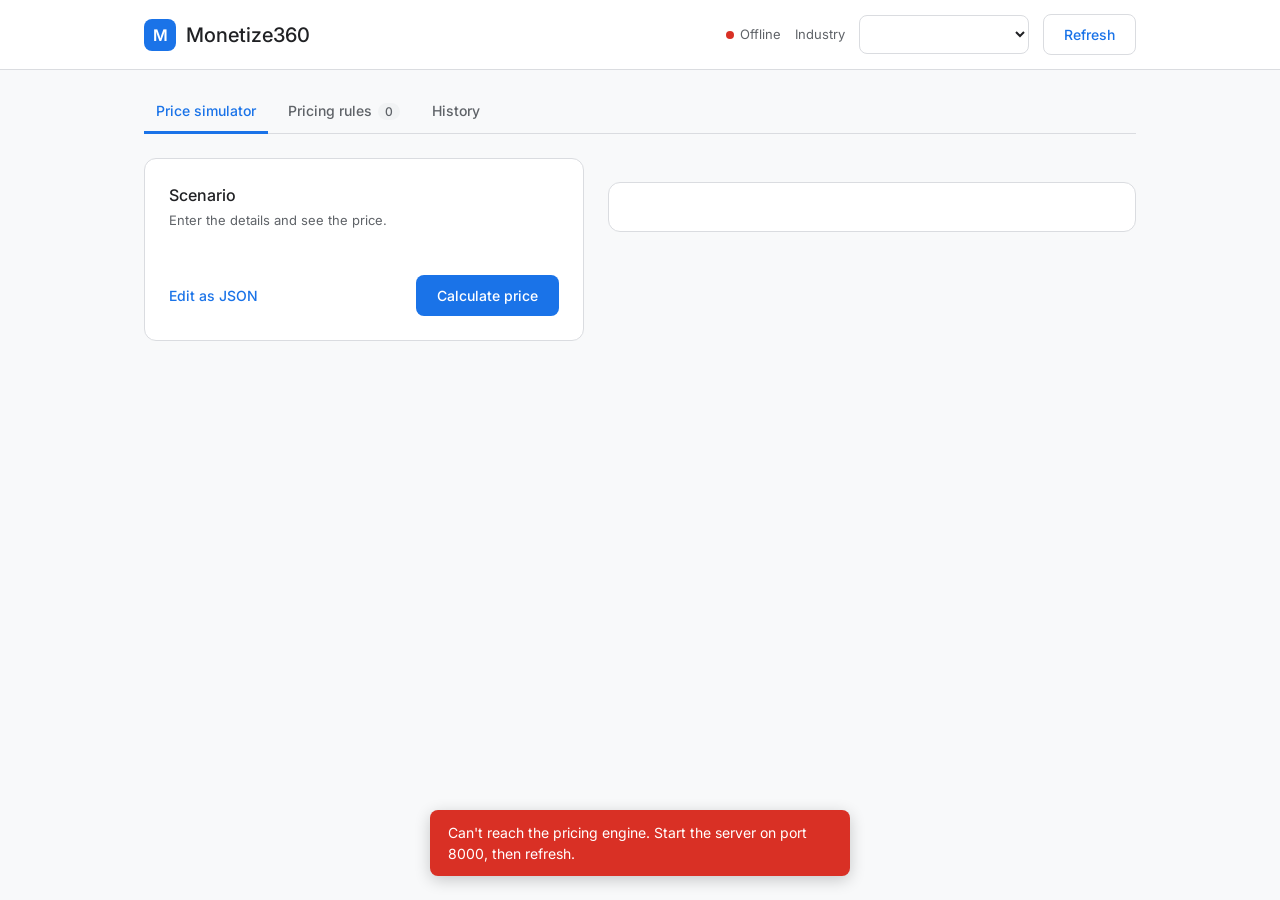
<file: frontend/index.html>
<!DOCTYPE html>
<html lang="en">
<head>
<meta charset="UTF-8">
<meta name="viewport" content="width=device-width, initial-scale=1">
<title>Monetize360</title>
<link rel="preconnect" href="https://fonts.googleapis.com">
<link href="https://fonts.googleapis.com/css2?family=Inter:wght@400;500;600&display=swap" rel="stylesheet">
<style>
:root{--bg:#f8f9fa;--s:#fff;--ink:#202124;--mut:#5f6368;--line:#dadce0;--blue:#1a73e8;--blue-d:#1765cc;--blue-l:#e8f0fe;--green:#188038;--green-l:#e6f4ea;--red:#d93025;--red-l:#fce8e6;--amb:#b06000;--amb-l:#fef7e0}
*{box-sizing:border-box}[hidden]{display:none!important}
body{margin:0;background:var(--bg);color:var(--ink);font:14px/1.5 Inter,"Google Sans",Roboto,"Segoe UI",Arial,sans-serif;-webkit-font-smoothing:antialiased}
.wrap{max-width:1040px;margin:0 auto;padding:0 24px}
header{background:var(--s);border-bottom:1px solid var(--line)}
.bar{display:flex;align-items:center;justify-content:space-between;gap:16px;flex-wrap:wrap;padding-top:14px;padding-bottom:14px}
.brand{display:flex;align-items:center;gap:10px;font-size:20px;font-weight:500}
.mark{width:32px;height:32px;border-radius:8px;background:var(--blue);color:#fff;display:grid;place-items:center;font-weight:600;font-size:16px}
.ctl{display:flex;align-items:center;gap:14px;flex-wrap:wrap}
.st{display:flex;align-items:center;gap:6px;color:var(--mut);font-size:13px}
.dot{width:8px;height:8px;border-radius:50%;background:#f9ab00}.dot.ok{background:var(--green)}.dot.off{background:var(--red)}
select,input,textarea{font:inherit;color:var(--ink);background:#fff;border:1px solid var(--line);border-radius:8px;padding:9px 12px;width:100%;transition:border-color .15s}
select:hover,input:hover,textarea:hover{border-color:#bdc1c6}
select:focus,input:focus,textarea:focus{outline:0;border-color:var(--blue);box-shadow:0 0 0 3px var(--blue-l)}
.ctl select{width:auto;min-width:170px}
.btn{font:inherit;font-weight:500;border:1px solid transparent;border-radius:8px;padding:9px 20px;cursor:pointer;background:var(--blue);color:#fff;white-space:nowrap}
.btn:hover{background:var(--blue-d)}.btn:disabled{opacity:.6;cursor:wait}
.btn.ghost{background:#fff;color:var(--blue);border-color:var(--line)}.btn.ghost:hover{background:var(--blue-l)}
.btn:focus-visible,.tab:focus-visible,.lnk:focus-visible{outline:2px solid var(--blue);outline-offset:2px}
.lnk{font:inherit;font-weight:500;background:none;border:0;color:var(--blue);cursor:pointer;padding:4px 0}.lnk:hover{text-decoration:underline}.lnk.red{color:var(--red)}
nav.tabs{display:flex;gap:8px;margin:20px 0 24px;border-bottom:1px solid var(--line)}
.tab{font:inherit;font-weight:500;color:var(--mut);background:none;border:0;border-bottom:3px solid transparent;padding:10px 12px;cursor:pointer;margin-bottom:-1px}
.tab:hover{color:var(--ink)}.tab.on{color:var(--blue);border-bottom-color:var(--blue)}
.tab small{margin-left:6px;font-size:12px;background:#f1f3f4;color:var(--mut);border-radius:10px;padding:1px 7px}
h2{font-size:16px;font-weight:500;margin:0 0 4px}.mt{margin-top:28px}
.sub,.mut{color:var(--mut);font-size:13px}.sub{margin:0 0 20px}
.card{background:var(--s);border:1px solid var(--line);border-radius:12px;padding:24px}.card+.card{margin-top:24px}
.card.ai{background:var(--blue-l);border-color:#c6dafc}
.badge{font-size:11px;font-weight:600;background:var(--blue);color:#fff;border-radius:4px;padding:1px 6px;margin-left:8px;vertical-align:middle}
.ai-row{display:flex;gap:10px}.ai-row input{flex:1}
.prev{margin-top:16px;padding:16px;border:1px solid var(--line);border-radius:10px;background:#fff}
.prev div{margin-bottom:4px}.prev .acts{display:flex;gap:10px;margin:12px 0 0}
.split{display:grid;grid-template-columns:5fr 6fr;gap:24px;align-items:start}
.fields,.form{display:grid;gap:16px}.fields{grid-template-columns:1fr 1fr}.form{grid-template-columns:repeat(6,1fr)}
.c2{grid-column:span 2}.c3{grid-column:span 3}.c6{grid-column:span 6}
label{display:block;font-size:13px;color:var(--mut);margin-bottom:6px}
.actions{display:flex;align-items:center;justify-content:space-between;margin-top:24px;gap:12px}
textarea{font-family:Consolas,"Courier New",monospace;font-size:13px;min-height:200px;resize:vertical}
table{width:100%;border-collapse:collapse}
th{text-align:left;font-size:13px;font-weight:500;color:var(--mut);padding:8px 12px 8px 0;border-bottom:1px solid var(--line)}
td{padding:14px 12px 14px 0;border-bottom:1px solid var(--line);vertical-align:top}tr:last-child td{border-bottom:0}
td.r,th.r{text-align:right;padding-right:0}
.rid{font-weight:500;white-space:nowrap}
.note{margin-top:16px;padding:12px 14px;border-radius:8px;font-size:13px;background:var(--blue-l)}
.note.warn{background:var(--amb-l);color:var(--amb)}.note.bad{background:var(--red-l);color:var(--red)}
.empty{color:var(--mut);text-align:center;padding:48px 16px}.empty b{display:block;color:var(--ink);font-size:16px;font-weight:500;margin-bottom:4px}
.big{font-size:48px;font-weight:500;letter-spacing:-.02em;line-height:1.1;margin:4px 0 12px;font-variant-numeric:tabular-nums}
.chip{display:inline-block;font-size:13px;font-weight:500;padding:3px 12px;border-radius:14px;background:#f1f3f4;color:var(--mut)}
.chip.up{background:var(--green-l);color:var(--green)}.chip.down{background:var(--red-l);color:var(--red)}
.row{display:flex;justify-content:space-between;align-items:flex-start;gap:16px;padding:14px 0;border-top:1px solid var(--line)}
.row.total{font-weight:600;font-size:16px;border-top:2px solid var(--ink)}
.amt{white-space:nowrap;font-weight:500;font-variant-numeric:tabular-nums}.pos{color:var(--green)}.neg{color:var(--red)}
.ver{display:flex;justify-content:space-between;align-items:center;gap:16px;padding:14px 0;border-bottom:1px solid var(--line)}.ver:last-child{border-bottom:0}.ver:first-child{padding-top:0}
.cur{font-size:12px;font-weight:500;background:var(--green-l);color:var(--green);padding:1px 8px;border-radius:10px;margin-left:8px}
#toast{position:fixed;left:50%;bottom:24px;transform:translate(-50%,8px);max-width:420px;padding:12px 18px;border-radius:8px;color:#fff;background:var(--ink);box-shadow:0 4px 16px rgba(0,0,0,.2);opacity:0;transition:opacity .2s,transform .2s;pointer-events:none;z-index:9}
#toast.show{opacity:1;transform:translate(-50%,0)}#toast.bad{background:var(--red)}#toast.good{background:var(--green)}
@media(max-width:820px){.split{grid-template-columns:1fr}.form{grid-template-columns:1fr 1fr}.c2,.c3,.c6{grid-column:span 2}.big{font-size:40px}.ai-row{flex-direction:column}}
@media(prefers-reduced-motion:reduce){#toast{transition:none}}
</style>
</head>
<body>
<header>
  <div class="wrap bar">
    <div class="brand"><div class="mark">M</div>Monetize360</div>
    <div class="ctl">
      <span class="st"><i id="dot" class="dot"></i><span id="stxt">Connecting</span></span>
      <label for="domainSelect" style="margin:0">Industry</label>
      <select id="domainSelect"></select>
      <button id="refreshDomainsBtn" class="btn ghost" type="button">Refresh</button>
    </div>
  </div>
</header>

<main class="wrap">
  <nav class="tabs" role="tablist">
    <button class="tab on" data-tab="price">Price simulator</button>
    <button class="tab" data-tab="rules">Pricing rules<small id="rulesCount">0</small></button>
    <button class="tab" data-tab="history">History</button>
  </nav>

  <section id="tab-price">
    <div class="split">
      <div class="card">
        <h2>Scenario</h2>
        <p class="sub">Enter the details and see the price.</p>
        <div id="fields" class="fields"></div>
        <div id="aiPredictWrap" hidden style="margin-top:12px">
          <label style="display:flex;align-items:center;gap:8px;cursor:pointer;margin-bottom:0">
            <input type="checkbox" id="aiPredictToggle" style="width:auto">
            Let AI predict demand score instead of entering it
          </label>
        </div>
        <textarea id="contextInput" hidden aria-label="Scenario as JSON"></textarea>
        <div class="actions">
          <button id="jsonToggle" class="lnk" type="button">Edit as JSON</button>
          <button id="runBtn" class="btn" type="button">Calculate price</button>
        </div>
      </div>
      <div class="card" id="ledger"></div>
    </div>
  </section>

  <section id="tab-rules" hidden>
    <div class="card">
      <h2>Rules</h2>
      <p class="sub">Rules run in order of priority, lowest number first.</p>
      <div style="overflow-x:auto"><table>
        <thead><tr><th>Rule</th><th>Condition</th><th>Effect</th><th>Priority</th><th class="r"></th></tr></thead>
        <tbody id="rulesBody"></tbody>
      </table></div>
      <div id="guard" class="note" hidden></div>
    </div>

    <div class="card ai">
      <h2>Ask AI to write a rule<span class="badge">AI</span></h2>
      <p class="sub" style="margin-bottom:14px">Describe the rule in plain English. You review it before it is added.</p>
      <div class="ai-row">
        <input id="aiText" placeholder="For example: when it is raining, increase the price by 15 percent" autocomplete="off" aria-label="Describe the rule">
        <button id="aiBtn" class="btn" type="button">Generate rule</button>
      </div>
      <div id="aiPrev"></div>
    </div>

    <div class="card">
      <h2>Add a rule</h2>
      <p class="sub">New rules apply right away and can be undone from History.</p>
      <div class="form">
        <div class="c2"><label for="condField">Field</label><select id="condField"></select></div>
        <div class="c2"><label for="condOp">Condition</label><select id="condOp"></select></div>
        <div class="c2"><label for="condValue">Value</label><span id="valWrap"></span></div>
        <div class="c6" id="otherWrap" hidden><label for="otherField">Field name</label><input id="otherField" autocomplete="off"></div>
        <div class="c3"><label for="actionType">Effect</label>
          <select id="actionType"><option value="percent_increase">Increase price by a percentage</option><option value="percent_decrease">Decrease price by a percentage</option><option value="flat_add">Add a fixed amount</option><option value="flat_set">Set an exact price</option></select></div>
        <div class="c3"><label for="actionValue" id="amtLabel">Percentage (%)</label><input id="actionValue" type="number" step="any"></div>
        <div class="c3"><label for="ruleId">Rule name (optional)</label><input id="ruleId" placeholder="Created automatically" autocomplete="off"></div>
        <div class="c3"><label for="rulePriority">Priority</label><input id="rulePriority" type="number" value="1"></div>
        <div class="c6"><button id="addRuleBtn" class="btn" type="button">Add rule</button></div>
      </div>
    </div>
  </section>

  <section id="tab-history" hidden>
    <div class="card">
      <h2>History</h2>
      <p class="sub">Every change is saved. Restoring an earlier version creates a new version, so nothing is lost.</p>
      <div id="versionList"></div>
    </div>
  </section>
</main>
<div id="toast" role="status" aria-live="polite"></div>

<script>
const API = "http://127.0.0.1:8000";
const SAMPLE = {
  ecommerce: {inventory_pct: 0.15, demand_score: 0.3, customer_segment: "regular", mrp: 1000, cost_price: 550, base_price: 800},
  ride_hailing: {demand_supply_ratio: 1.8, is_raining: true, is_rush_hour: false, base_fare: 100},
  hotel: {occupancy_pct: 0.85, is_weekend: true, season: "peak", base_price: 3000}
};
const LABELS = {ecommerce: "E-commerce", ride_hailing: "Ride hailing", hotel: "Hotel", inventory_pct: "Inventory level", demand_score: "Demand score", customer_segment: "Customer segment", mrp: "MRP", cost_price: "Cost price", base_price: "Base price", demand_supply_ratio: "Demand to supply ratio", is_raining: "Raining", is_rush_hour: "Rush hour", base_fare: "Base fare", occupancy_pct: "Occupancy", is_weekend: "Weekend", season: "Season"};
const OPS = {"<": "is below", ">": "is above", "<=": "is at most", ">=": "is at least", "==": "is"};
const OPT = {"<": "is less than", ">": "is greater than", "<=": "is at most", ">=": "is at least", "==": "is equal to"};
const $ = id => document.getElementById(id);
const esc = s => String(s).replace(/[&<>"']/g, c => ({"&": "&amp;", "<": "&lt;", ">": "&gt;", '"': "&quot;", "'": "&#39;"}[c]));
const cap = s => s.charAt(0).toUpperCase() + s.slice(1);
const lab = k => LABELS[k] || cap(String(k).replace(/^is_/, "").replace(/_/g, " ").replace(/\bpct\b/g, "percent"));
const tidy = s => String(s).replace(/([a-z]+)_(\d+)/gi, (m, a, b) => a.toUpperCase() + "-" + b).replace(/_/g, " ");
const money = n => "₹" + Number(n).toLocaleString("en-IN", {minimumFractionDigits: 2, maximumFractionDigits: 2});
const signed = n => (Number(n) >= 0 ? "+" : "−") + money(Math.abs(n));
const fv = v => v === true ? "Yes" : v === false ? "No" : esc(v);
const state = {rules: [], domains: [], json: false, known: [], ai: null};
const nextPriority = () => Math.max(0, ...state.rules.map(r => Number(r.priority) || 0)) + 1;
let toastTimer;

function toast(msg, kind) {
  const t = $("toast");
  t.textContent = msg; t.className = "show " + (kind || "");
  clearTimeout(toastTimer);
  toastTimer = setTimeout(() => t.className = "", 3800);
}
async function api(path, opts) {
  const res = await fetch(API + path, opts);
  const data = await res.json().catch(() => ({}));
  return {ok: res.ok, data};
}
function showTab(n) {
  document.querySelectorAll(".tab").forEach(b => b.classList.toggle("on", b.dataset.tab === n));
  ["price", "rules", "history"].forEach(t => $("tab-" + t).hidden = t !== n);
}
async function checkApi() {
  try {
    await fetch(API + "/");
    $("stxt").textContent = "Connected"; $("dot").className = "dot ok";
    return true;
  } catch (e) {
    $("stxt").textContent = "Offline"; $("dot").className = "dot off";
    toast("Can't reach the pricing engine. Start the server on port 8000, then refresh.", "bad");
    return false;
  }
}

async function loadDomains(announce) {
  if (!(await checkApi())) return;
  const {data} = await api("/domains");
  const prev = state.domains, list = data.domains || [];
  const fresh = list.filter(d => prev.length && !prev.includes(d));
  const cur = $("domainSelect").value;
  $("domainSelect").innerHTML = list.map(d => `<option value="${esc(d)}">${esc(lab(d))}</option>`).join("");
  if (list.includes(cur)) $("domainSelect").value = cur;
  state.domains = list;
  if (fresh.length) {
    $("domainSelect").value = fresh[0];
    toast(`New industry added: ${fresh.map(lab).join(", ")}`, "good");
  } else if (announce) toast(`${list.length} industries available`);
  await loadAll();
}

async function loadAll() {
  const d = $("domainSelect").value;
  if (!d) return;
  await refreshRules();
  let s = SAMPLE[d];
  const derived = !s;
  if (derived) {
    s = {};
    state.rules.forEach(r => r.conditions.forEach(c => { if (!(c.field in s)) s[c.field] = typeof c.value === "boolean" ? false : typeof c.value === "number" ? c.value : ""; }));
  }
  state.json = false; $("fields").hidden = false; $("contextInput").hidden = true; $("jsonToggle").textContent = "Edit as JSON";
  renderFields(s);
  $("aiPredictWrap").hidden = d !== "ecommerce";
  $("aiPredictToggle").checked = false;
  toggleDemandField();
  if (derived) setJson(true);
  state.ai = null; $("aiPrev").innerHTML = "";
  resetLedger();
  await loadVersions();
}

function renderFields(obj) {
  const box = $("fields"); box.innerHTML = "";
  Object.entries(obj).forEach(([k, v]) => {
    const t = typeof v, d = document.createElement("div");
    const l = `<label for="f_${esc(k)}">${esc(lab(k))}</label>`;
    d.innerHTML = t === "boolean"
      ? `${l}<select id="f_${esc(k)}" data-k="${esc(k)}" data-t="boolean"><option value="true"${v ? " selected" : ""}>Yes</option><option value="false"${v ? "" : " selected"}>No</option></select>`
      : `${l}<input id="f_${esc(k)}" data-k="${esc(k)}" data-t="${t === "number" ? "number" : "string"}" type="${t === "number" ? "number" : "text"}" step="any" value="${esc(v)}">`;
    box.appendChild(d);
  });
}
function toggleDemandField() {
  const el = document.getElementById("f_demand_score");
  if (!el) return;
  const on = $("aiPredictToggle") && $("aiPredictToggle").checked;
  el.disabled = on;
  el.closest("div").style.opacity = on ? "0.5" : "1";
}
function readFields() {
  const o = {};
  const aiOn = $("aiPredictToggle") && $("aiPredictToggle").checked;
  document.querySelectorAll("#fields [data-k]").forEach(el => {
    if (aiOn && el.dataset.k === "demand_score") return;
    const t = el.dataset.t;
    o[el.dataset.k] = t === "boolean" ? el.value === "true" : t === "number" ? Number(el.value) : el.value;
  });
  return o;
}
function setJson(on) {
  if (on) $("contextInput").value = JSON.stringify(readFields(), null, 2);
  else { try { renderFields(JSON.parse($("contextInput").value)); } catch (e) { toast("Fix the JSON before going back to the form.", "bad"); return; } }
  state.json = on; $("fields").hidden = on; $("contextInput").hidden = !on;
  $("jsonToggle").textContent = on ? "Use the form" : "Edit as JSON";
}

function condText(cs) {
  const by = {};
  cs.forEach(c => (by[c.field] = by[c.field] || []).push(c));
  return Object.entries(by).map(([f, l]) => {
    const lo = l.find(c => c.op === ">" || c.op === ">="), hi = l.find(c => c.op === "<" || c.op === "<=");
    if (l.length === 2 && lo && hi) return `${esc(lab(f))} is between <b>${fv(lo.value)}</b> and <b>${fv(hi.value)}</b>`;
    return l.map(c => `${esc(lab(f))} ${OPS[c.op] || esc(c.op)} <b>${fv(c.value)}</b>`).join(" and ");
  }).join(" and ");
}
function actionText(a) {
  const v = a.value;
  return {percent_increase: `Increase price by ${esc(v)}%`, percent_decrease: `Decrease price by ${esc(v)}%`, flat_add: `Add ${money(v)}`, flat_set: `Set price to ${money(v)}`}[a.type] || esc(tidy(a.type) + " " + v);
}
function typeOf(k) {
  let v = (SAMPLE[$("domainSelect").value] || {})[k];
  if (v === undefined) state.rules.forEach(r => r.conditions.forEach(c => { if (c.field === k && v === undefined) v = c.value; }));
  return typeof v;
}

async function refreshRules() {
  const d = $("domainSelect").value;
  if (!d) return;
  const {ok, data} = await api(`/rules/${d}`);
  if (!ok) { toast(data.detail || "Couldn't load the rules.", "bad"); return; }
  state.rules = data.rules || [];
  $("rulesCount").textContent = state.rules.length;
  $("rulesBody").innerHTML = state.rules.map(r => `
    <tr>
      <td class="rid">${esc(tidy(r.id))}</td>
      <td>${condText(r.conditions)}${r.effective_from || r.effective_to ? `<div class="mut">From ${esc(r.effective_from || "any time")} to ${esc(r.effective_to || "no end date")}</div>` : ""}</td>
      <td>${actionText(r.action)}</td>
      <td>${esc(r.priority)}</td>
      <td class="r"><button class="lnk red" onclick="removeRule(decodeURIComponent('${encodeURIComponent(r.id)}'))">Remove</button></td>
    </tr>`).join("") || `<tr><td colspan="5" class="empty"><b>No rules yet</b>Add the first rule below.</td></tr>`;
  const cons = Object.entries(data.constraints || {});
  $("guard").hidden = !cons.length;
  $("guard").innerHTML = "<b>Price limits</b>&nbsp; " + cons.map(([k, v]) => `${esc(lab(k))}: <b>${typeof v === "number" && !/pct|percent/.test(k) ? money(v) : esc(v)}</b>`).join(" &nbsp;|&nbsp; ");
  const f = new Set(Object.keys(SAMPLE[d] || {}));
  state.rules.forEach(r => r.conditions.forEach(c => f.add(c.field)));
  state.known = [...f];
  const s = $("condField"), cur = s.value;
  s.innerHTML = state.known.map(k => `<option value="${esc(k)}">${esc(lab(k))}</option>`).join("") + `<option value="*">Other field…</option>`;
  if (state.known.includes(cur) || cur === "*") s.value = cur;
  fieldChanged();
  $("rulePriority").value = nextPriority();
}

function fieldChanged() {
  const f = $("condField").value, other = f === "*", t = other ? "string" : typeOf(f);
  $("otherWrap").hidden = !other;
  const op = $("condOp"), prev = op.value;
  op.innerHTML = Object.entries(OPT).filter(([k]) => other || t === "number" || k === "==").map(([k, v]) => `<option value="${k}">${v}</option>`).join("");
  if ([...op.options].some(o => o.value === prev)) op.value = prev;
  $("valWrap").innerHTML = t === "boolean"
    ? `<select id="condValue"><option value="true">Yes</option><option value="false">No</option></select>`
    : `<input id="condValue" type="${t === "number" ? "number" : "text"}" step="any" autocomplete="off">`;
}
function actionChanged() { $("amtLabel").textContent = $("actionType").value.startsWith("percent") ? "Percentage (%)" : "Amount (₹)"; }

async function loadVersions() {
  const d = $("domainSelect").value;
  if (!d) return;
  const {ok, data} = await api(`/rules/${d}/versions`);
  if (!ok) { $("versionList").innerHTML = `<div class="empty">History isn't available for this industry.</div>`; return; }
  $("versionList").innerHTML = [...data.versions].reverse().map(v => `
    <div class="ver">
      <div>
        <div><b>Version ${v.version}</b> &nbsp;${esc(cap(tidy(v.action)))}${v.is_latest ? `<span class="cur">Current</span>` : ""}</div>
        <div class="mut">${esc(new Date(v.timestamp).toLocaleString())} &nbsp;|&nbsp; ${v.rule_count} rules: ${esc(v.rule_ids.map(tidy).join(", "))}</div>
      </div>
      ${v.is_latest ? "" : `<button class="btn ghost" onclick="rollbackTo(${v.version})">Restore</button>`}
    </div>`).join("");
}
async function rollbackTo(n) {
  const d = $("domainSelect").value;
  if (!confirm(`Restore ${lab(d)} rules to version ${n}? The current rules stay in the history.`)) return;
  const {ok, data} = await api(`/rules/${d}/rollback/${n}`, {method: "POST"});
  if (!ok) { toast(data.detail || "Couldn't restore that version.", "bad"); return; }
  toast(`Restored version ${n}. Saved as version ${data.new_version}.`, "good");
  await refreshRules(); await loadVersions();
}
async function removeRule(id) {
  const d = $("domainSelect").value;
  if (!confirm(`Remove rule ${tidy(id)}? You can bring it back from History.`)) return;
  const {ok, data} = await api(`/rules/${d}/${encodeURIComponent(id)}`, {method: "DELETE"});
  if (!ok) { toast(typeof data.detail === "string" ? data.detail : "Couldn't remove the rule.", "bad"); return; }
  toast(`Rule ${tidy(id)} removed.`, "good");
  await refreshRules(); await loadVersions();
}

function parseValue(raw) {
  if (raw === "true") return true;
  if (raw === "false") return false;
  const n = Number(raw);
  return raw.trim() !== "" && !isNaN(n) ? n : raw.trim();
}
function nextId(d) {
  const ids = state.rules.map(r => String(r.id)), m = (ids[0] || "").match(/^(.*?)(\d+)$/), w = d.split("_");
  const pre = m ? m[1] : (w.length > 1 ? w.map(x => x[0]).join("") : d.slice(0, 2)) + "_";
  let n = 0;
  ids.forEach(i => { const x = i.match(/^(.*?)(\d+)$/); if (x && x[1] === pre) n = Math.max(n, +x[2]); });
  return pre + String(n + 1).padStart(m ? m[2].length : 3, "0");
}
async function postRule(rule) {
  const d = $("domainSelect").value;
  const {ok, data} = await api(`/rules/${d}`, {method: "POST", headers: {"Content-Type": "application/json"}, body: JSON.stringify(rule)});
  if (!ok) { toast(typeof data.detail === "string" ? data.detail : "Couldn't add the rule.", "bad"); return false; }
  toast(`Rule ${tidy(rule.id)} added.`, "good");
  await refreshRules(); await loadVersions();
  return true;
}
async function addRule() {
  const d = $("domainSelect").value;
  let field = $("condField").value;
  if (field === "*") field = $("otherField").value.trim();
  const el = $("condValue"), raw = el.value, amt = $("actionValue").value;
  if (!field || !String(raw).trim() || amt === "") { toast("Choose a field, then enter a value and an amount.", "bad"); return; }
  const value = el.tagName === "SELECT" ? raw === "true" : el.type === "number" ? Number(raw) : parseValue(raw);
  const id = $("ruleId").value.trim() || nextId(d);
  const rule = {id, priority: Number($("rulePriority").value), conditions: [{field, op: $("condOp").value, value}], action: {type: $("actionType").value, value: Number(amt)}};
  if (await postRule(rule)) ["ruleId", "otherField", "actionValue"].forEach(i => $(i).value = "");
}

async function askAI() {
  const text = $("aiText").value.trim();
  if (!text) { toast("Type what the rule should do.", "bad"); return; }
  const b = $("aiBtn"); b.disabled = true; b.textContent = "Thinking…"; $("aiPrev").innerHTML = ""; state.ai = null;
  try {
    const {ok, data} = await api("/copilot", {method: "POST", headers: {"Content-Type": "application/json"}, body: JSON.stringify({domain: $("domainSelect").value, text, fields: state.known})});
    if (!ok) { $("aiPrev").innerHTML = `<div class="note bad">${esc(typeof data.detail === "string" ? data.detail : "The AI couldn't write that rule.")}</div>`; return; }
    state.ai = data;
    $("aiPrev").innerHTML = `<div class="prev"><div class="mut">AI suggestion. Check it, then add it.</div><div><b>When</b> ${condText(data.conditions)}</div><div><b>Then</b> ${actionText(data.action)}</div><div class="acts"><button class="btn" type="button" onclick="addAiRule()">Add rule</button><button class="btn ghost" type="button" onclick="state.ai=null;$('aiPrev').innerHTML=''">Discard</button></div></div>`;
  } catch (e) { toast("Can't reach the pricing engine. Is the server running?", "bad"); }
  finally { b.disabled = false; b.textContent = "Generate rule"; }
}
async function addAiRule() {
  const a = state.ai;
  if (!a) return;
  const rule = {id: nextId($("domainSelect").value), priority: nextPriority(), conditions: a.conditions, action: a.action};
  if (await postRule(rule)) { state.ai = null; $("aiPrev").innerHTML = ""; $("aiText").value = ""; }
}

function resetLedger() {
  $("ledger").innerHTML = `<div class="empty"><b>No price yet</b>Enter a scenario and select Calculate price.</div>`;
}
async function runPrice() {
  let context;
  try { context = state.json ? JSON.parse($("contextInput").value) : readFields(); }
  catch (e) { toast("The JSON isn't valid.", "bad"); return; }
  const btn = $("runBtn"); btn.disabled = true; btn.textContent = "Calculating…";
  try {
    const t0 = performance.now();
    const {ok, data} = await api("/price", {method: "POST", headers: {"Content-Type": "application/json"}, body: JSON.stringify({domain: $("domainSelect").value, context})});
    const ms = Math.round(performance.now() - t0);
    if (!ok) { toast(typeof data.detail === "string" ? data.detail : "Couldn't price this scenario. Check that every field is filled in.", "bad"); return; }
    renderLedger(data, ms);
  } catch (e) { toast("Can't reach the pricing engine. Is the server running?", "bad"); }
  finally { btn.disabled = false; btn.textContent = "Calculate price"; }
}
function renderLedger(d, ms) {
  const base = Number(d.base_price), fin = Number(d.final_price);
  const pct = base ? (fin - base) / base * 100 : 0, dir = pct > 0.005 ? "up" : pct < -0.005 ? "down" : "";
  const chip = dir ? `${dir === "up" ? "↑" : "↓"} ${Math.abs(pct).toFixed(1)}% ${dir === "up" ? "above" : "below"} base price` : "Same as base price";
  const rows = (d.breakdown || []).map(b => {
    const r = state.rules.find(x => x.id === b.rule_id);
    return `<div class="row"><div><div>${r ? condText(r.conditions) : "Rule " + esc(tidy(b.rule_id))}</div><div class="mut">${r ? actionText(r.action) + " &nbsp;|&nbsp; Rule " + esc(tidy(b.rule_id)) : ""}</div></div><div class="amt ${Number(b.amount) >= 0 ? "pos" : "neg"}">${signed(b.amount)}</div></div>`;
  }).join("");
  const cons = (d.constraints_applied || []).map(c => esc(tidy(typeof c === "string" ? c : Object.entries(c).map(([k, v]) => lab(k) + " " + v).join(", "))));
  $("ledger").innerHTML = `
    <div class="mut">Recommended price</div>
    <div class="big">${money(fin)}</div>
    <span class="chip ${dir}">${chip}</span><span class="mut" style="margin-left:10px">Priced in ${ms} ms</span>
    <h2 class="mt">How we got here</h2>
    <div class="row" style="margin-top:8px"><div>Base price</div><div class="amt">${money(base)}</div></div>
    ${rows || `<div class="row"><div><div>No rules matched</div><div class="mut">The base price applies unchanged.</div></div><div></div></div>`}
    <div class="row total"><div>Final price</div><div class="amt">${money(fin)}</div></div>
    ${d.predicted_fields && Object.keys(d.predicted_fields).length ? `
  <div class="note">
    <b>🤖 AI Analysis</b>
    <div style="margin-top:8px">
      ${Object.entries(d.predicted_fields)
        .map(([k, v]) => `${esc(lab(k))}: <b>${esc(v)}</b>`)
        .join("<br>")}
    </div>

    ${d.anomaly ? `
      <div style="margin-top:10px">
        Anomaly check:
        <b>${d.anomaly.is_anomaly ? "⚠️ Unusual scenario" : "✓ Normal scenario"}</b>
      </div>
      <div class="mut" style="margin-top:4px">
        Anomaly distance: ${Number(d.anomaly.distance).toFixed(3)}
        / threshold: ${Number(d.anomaly.threshold).toFixed(3)}
      </div>
    ` : ""}
  </div>
` : ""}
    ${cons.length ? `<div class="note warn"><b>Price limit applied:</b> ${cons.join(", ")}</div>` : ""}
    ${d.conflict ? `<div class="note bad"><b>Rule conflict:</b> ${esc((d.conflicting_rules || []).map(tidy).join(", "))} share a priority but move the price in opposite directions. Give them different priorities.</div>` : ""}`;
}

document.querySelectorAll(".tab").forEach(b => b.addEventListener("click", () => showTab(b.dataset.tab)));
$("domainSelect").addEventListener("change", loadAll);
$("refreshDomainsBtn").addEventListener("click", () => loadDomains(true));
$("addRuleBtn").addEventListener("click", addRule);
$("runBtn").addEventListener("click", runPrice);
$("aiBtn").addEventListener("click", askAI);
$("aiText").addEventListener("keydown", e => { if (e.key === "Enter") askAI(); });
$("jsonToggle").addEventListener("click", () => setJson(!state.json));
$("condField").addEventListener("change", fieldChanged);
$("actionType").addEventListener("change", actionChanged);
$("aiPredictToggle").addEventListener("change", toggleDemandField);
loadDomains(false);
</script>
</body>
</html>
</file>
